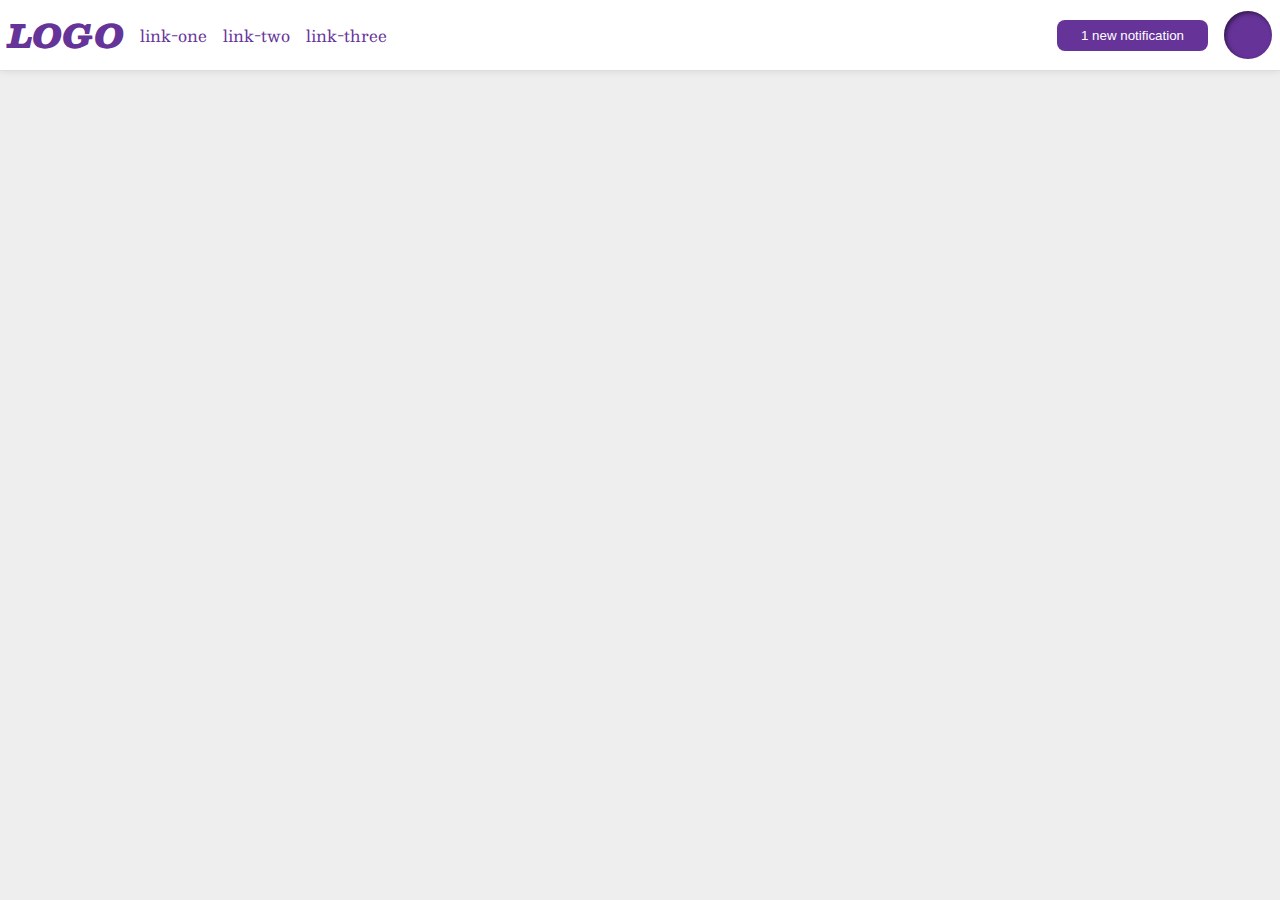
<file: foundations/flex/03-flex-header-2/index.html>
<!DOCTYPE html>
<html lang="en">
  <head>
    <meta charset="UTF-8">
    <meta http-equiv="X-UA-Compatible" content="IE=edge">
    <meta name="viewport" content="width=device-width, initial-scale=1.0">
    <title>Flex Header 2</title>
    <link rel="stylesheet" href="style.css">
  </head>
  <body>
    <div class="header">
      <div class="left">
      <div class="logo">
        LOGO
      </div>
      <ul class="links">
        <li><a href="https://google.com">link-one</a></li>
        <li><a href="https://google.com">link-two</a></li>
        <li><a href="https://google.com">link-three</a></li>
      </ul>
      </div>
      <div class="right">
      <button class="notifications">
        1 new notification
      </button>
      <div class="profile-image"></div>
      </div>
    </div>
  </body>
</html>
</file>
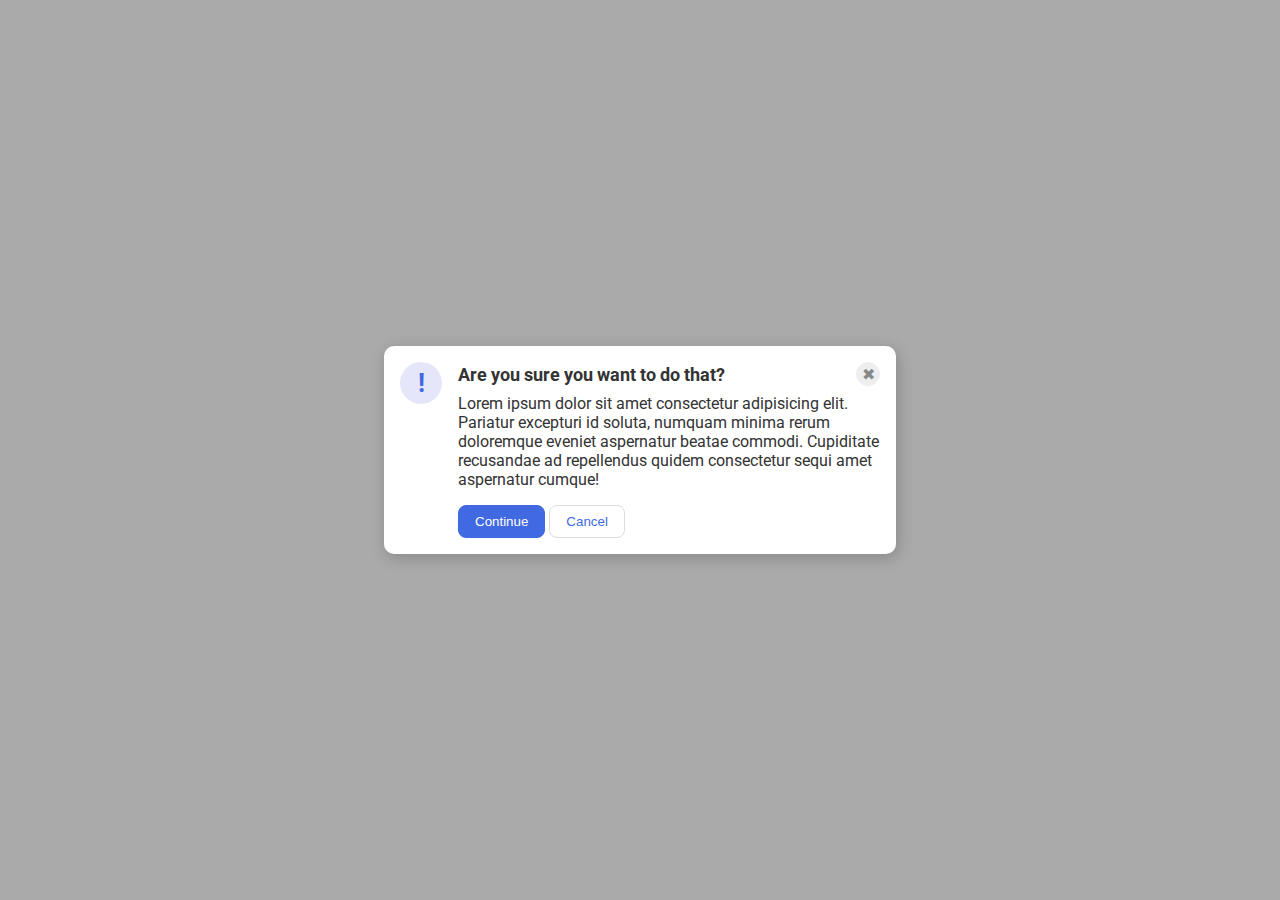
<file: foundations/flex/05-flex-modal/index.html>
<!DOCTYPE html>
<html lang="en">
  <head>
    <meta charset="UTF-8">
    <meta http-equiv="X-UA-Compatible" content="IE=edge">
    <meta name="viewport" content="width=device-width, initial-scale=1.0">
    <link rel="stylesheet" href="style.css">
    <title>Modal</title>
  </head>
  <body>
    <div class="modal">
      <div class="icon">!</div>
      <div class="container">
      <div class="header">Are you sure you want to do that?
      <button class="close-button">✖</button>
      </div>
      <div class="text">Lorem ipsum dolor sit amet consectetur adipisicing elit. Pariatur excepturi id soluta, numquam minima rerum doloremque eveniet aspernatur beatae commodi. Cupiditate recusandae ad repellendus quidem consectetur sequi amet aspernatur cumque!</div>
      <button class="continue">Continue</button>
      <button class="cancel">Cancel</button>
      </div>
    </div>
  </body>
</html>
</file>
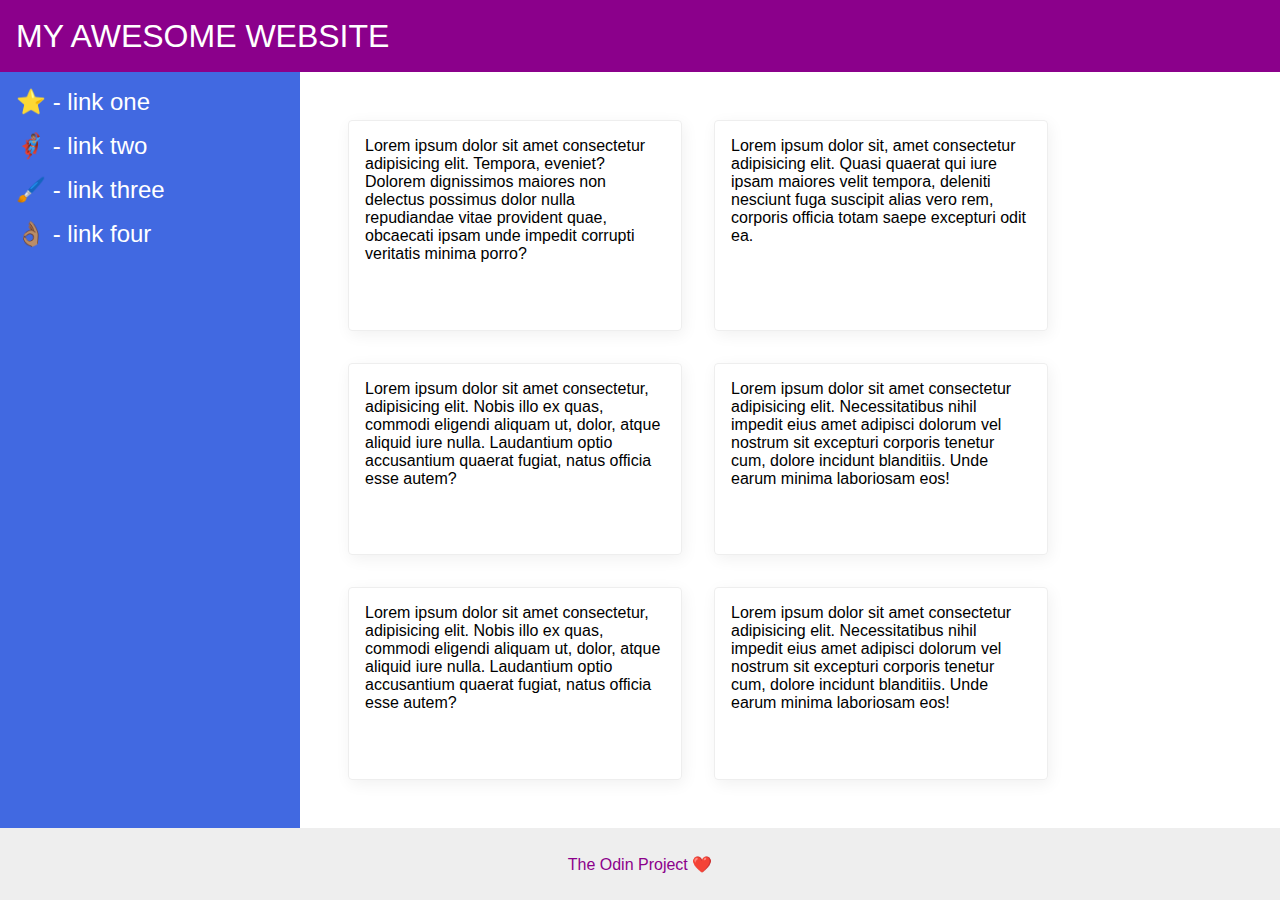
<file: foundations/flex/07-flex-layout-2/index.html>
<!DOCTYPE html>
<html lang="en">
  <head>
    <meta charset="UTF-8">
    <meta http-equiv="X-UA-Compatible" content="IE=edge">
    <meta name="viewport" content="width=device-width, initial-scale=1.0">
    <title>The Holy Grail</title>
    <link rel="stylesheet" href="style.css">
  </head>
  <body>
    <div class="header">
      MY AWESOME WEBSITE
    </div>
    
    <div class="body">
    <div class="sidebar">
      <ul>
        <li><a href="#">⭐ - link one</a></li>
        <li><a href="#">🦸🏽‍♂️ - link two</a></li>
        <li><a href="#">🖌️ - link three</a></li>
        <li><a href="#">👌🏽 - link four</a></li>
      </ul>
    </div>
	<div class="container">
    <div class="card">Lorem ipsum dolor sit amet consectetur adipisicing elit. Tempora, eveniet? Dolorem dignissimos maiores non delectus possimus dolor nulla repudiandae vitae provident quae, obcaecati ipsam unde impedit corrupti veritatis minima porro?</div>
    <div class="card">Lorem ipsum dolor sit, amet consectetur adipisicing elit. Quasi quaerat qui iure ipsam maiores velit tempora, deleniti nesciunt fuga suscipit alias vero rem, corporis officia totam saepe excepturi odit ea.</div>
    <div class="card">Lorem ipsum dolor sit amet consectetur, adipisicing elit. Nobis illo ex quas, commodi eligendi aliquam ut, dolor, atque aliquid iure nulla. Laudantium optio accusantium quaerat fugiat, natus officia esse autem?</div>
    <div class="card">Lorem ipsum dolor sit amet consectetur adipisicing elit. Necessitatibus nihil impedit eius amet adipisci dolorum vel nostrum sit excepturi corporis tenetur cum, dolore incidunt blanditiis. Unde earum minima laboriosam eos!</div>
    <div class="card">Lorem ipsum dolor sit amet consectetur, adipisicing elit. Nobis illo ex quas, commodi eligendi aliquam ut, dolor, atque aliquid iure nulla. Laudantium optio accusantium quaerat fugiat, natus officia esse autem?</div>
    <div class="card">Lorem ipsum dolor sit amet consectetur adipisicing elit. Necessitatibus nihil impedit eius amet adipisci dolorum vel nostrum sit excepturi corporis tenetur cum, dolore incidunt blanditiis. Unde earum minima laboriosam eos!</div>
 	</div>   
     </div>
    <div class="footer">
      The Odin Project ❤️
    </div>
  </body>
</html>
</file>
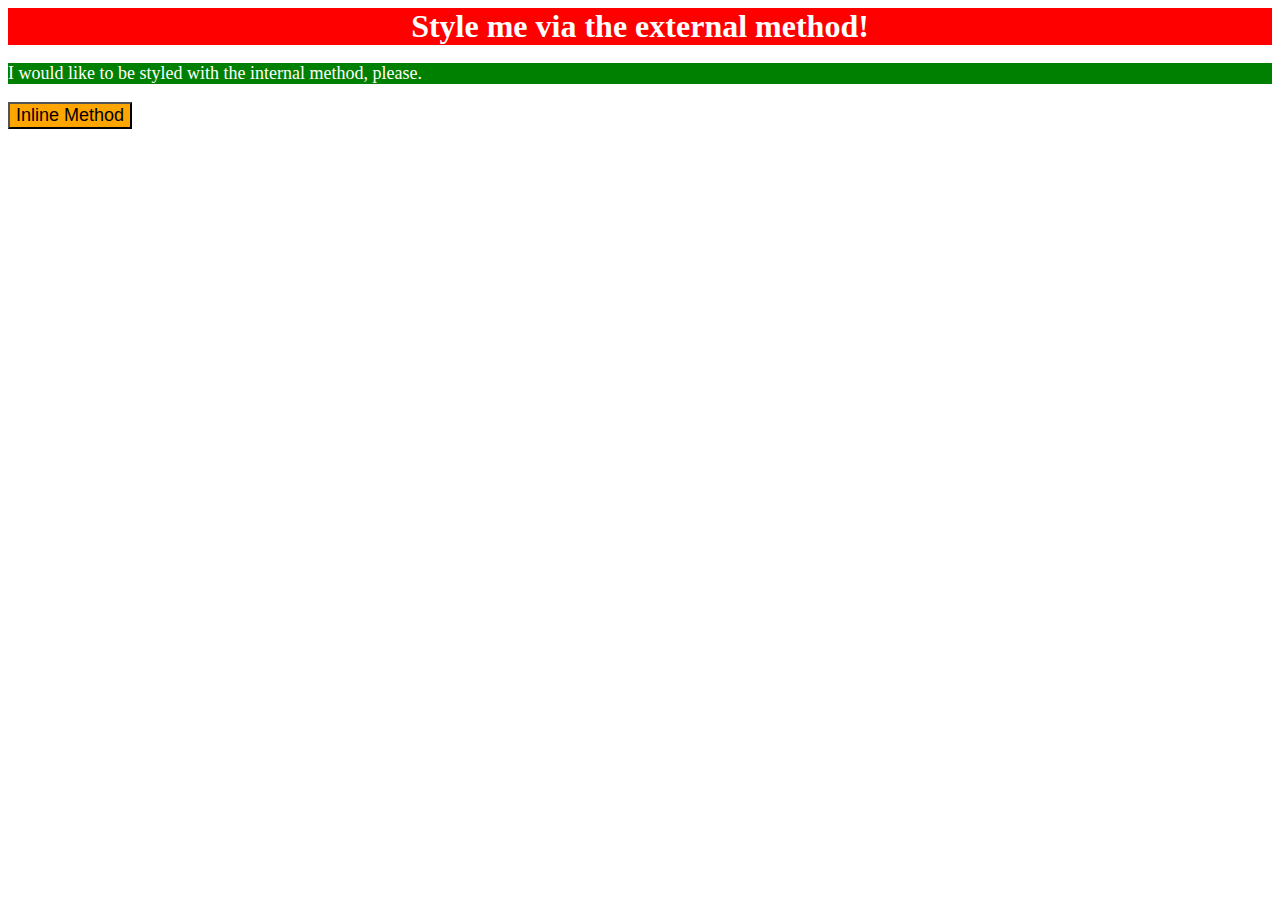
<file: foundations/intro-to-css/01-css-methods/index.html>
<!DOCTYPE html>
<html lang="en">
  <head>
    <meta charset="UTF-8">
    <meta http-equiv="X-UA-Compatible" content="IE=edge">
    <meta name="viewport" content="width=device-width, initial-scale=1.0">
    <link rel="stylesheet" href="./mycss/style.css">
<style>
	p {
		color: white;
		background-color: green;
		font-size: 18px;
	}
</style>
    <title>Methods for Adding CSS</title>
  </head>
  <body>
    <div>Style me via the external method!</div>
    <p>I would like to be styled with the internal method, please.</p>
    <button style="background-color: orange; font-size: 18px;">Inline Method</button>
  </body>
</html>
</file>
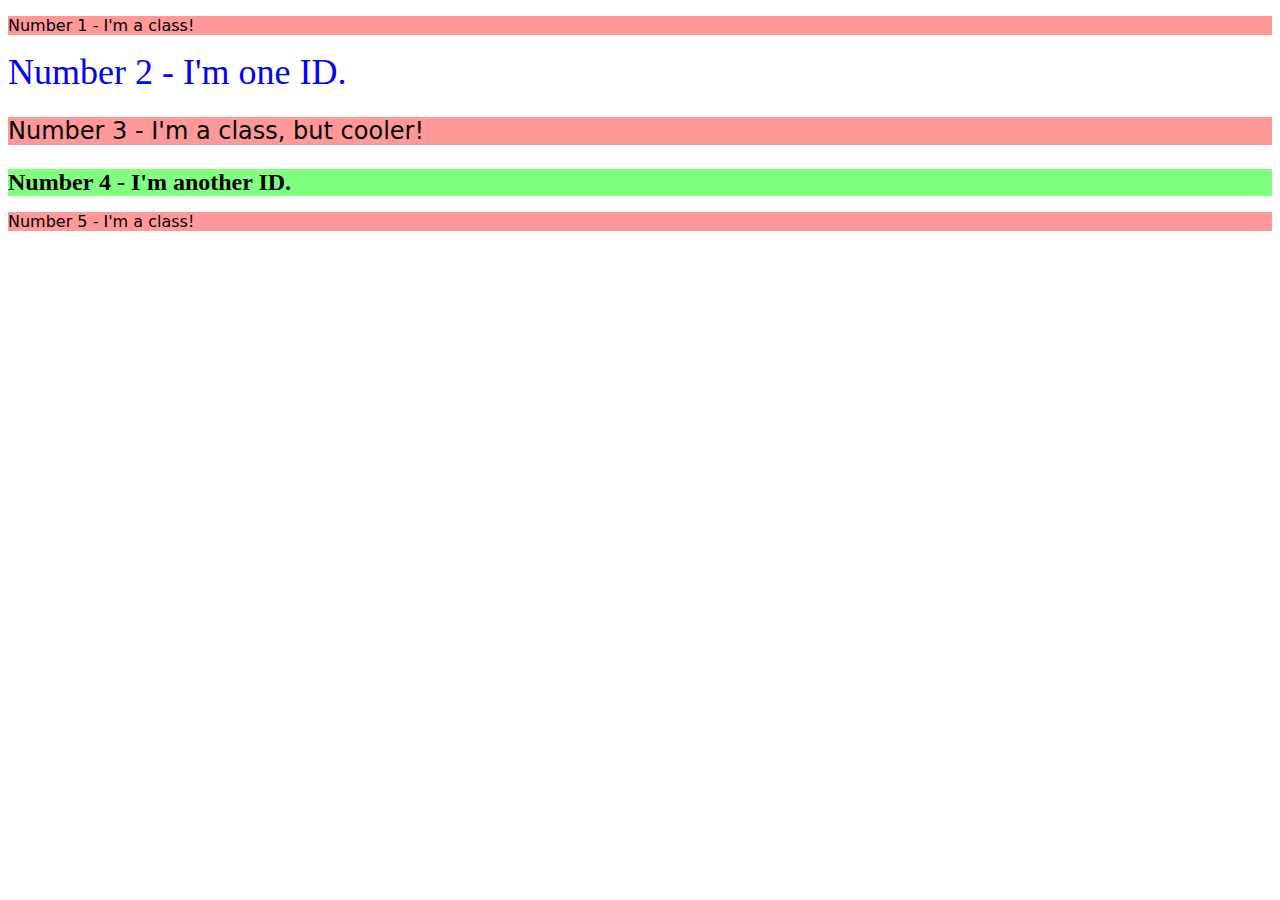
<file: foundations/intro-to-css/02-class-id-selectors/index.html>
<!DOCTYPE html>
<html lang="en">
  <head>
    <meta charset="UTF-8">
    <meta http-equiv="X-UA-Compatible" content="IE=edge">
    <meta name="viewport" content="width=device-width, initial-scale=1.0">
    <title>Class and ID Selectors</title>
    <link rel="stylesheet" href="style.css">
  </head>
  <body>
    <p class="odd">Number 1 - I'm a class!</p>
    <div id="second">Number 2 - I'm one ID.</div>
    <p class="odd alter-font" >Number 3 - I'm a class, but cooler!</p>
    <div id="fourth" class="alter-font">Number 4 - I'm another ID.</div>
    <p class="odd">Number 5 - I'm a class!</p>
  </body>
</html>
</file>
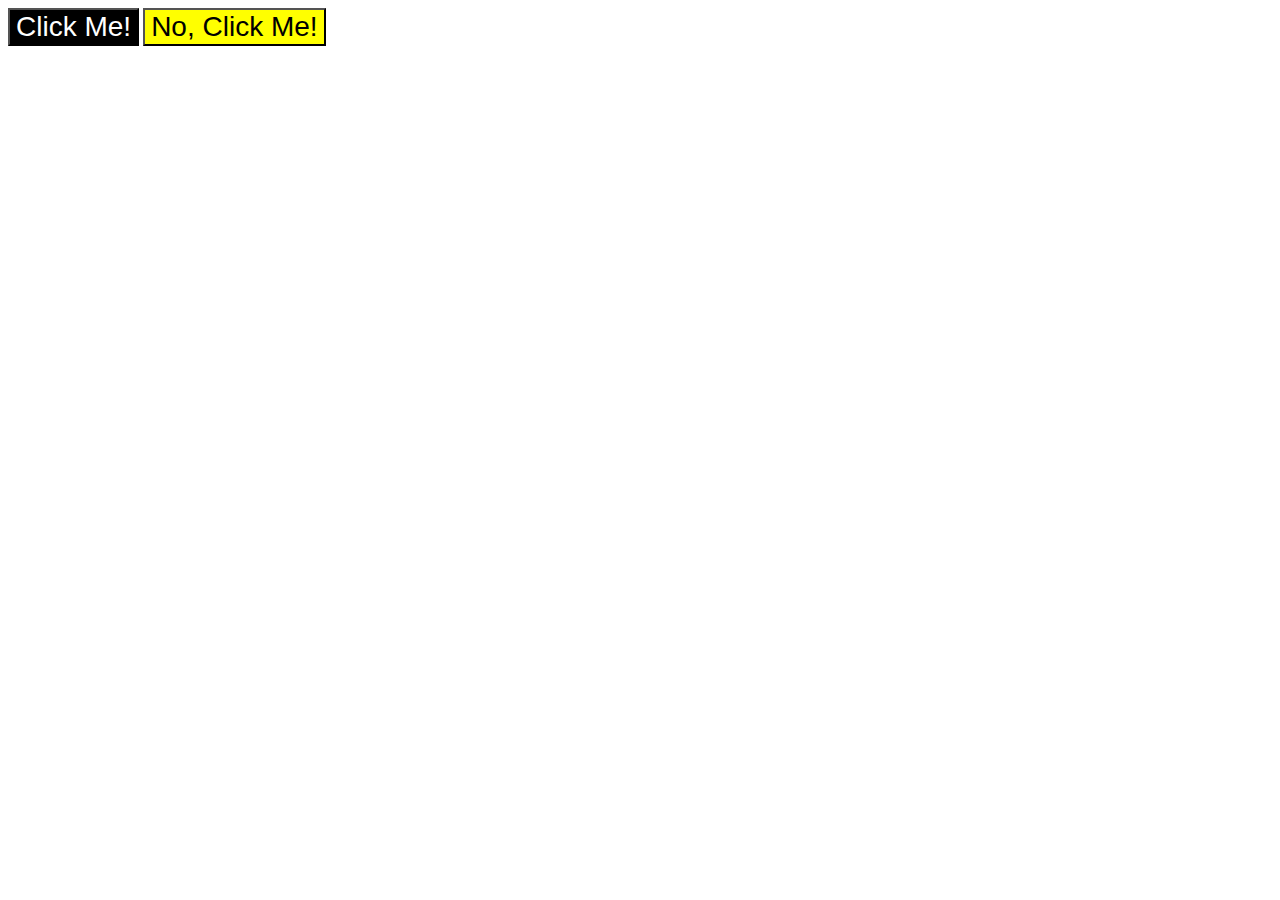
<file: foundations/intro-to-css/03-grouping-selectors/index.html>
<!DOCTYPE html>
<html lang="en">
  <head>
    <meta charset="UTF-8">
    <meta http-equiv="X-UA-Compatible" content="IE=edge">
    <meta name="viewport" content="width=device-width, initial-scale=1.0">
    <title>Grouping Selectors</title>
    <link rel="stylesheet" href="style.css">
  </head>
  <body>
    <button class="first_button_element">Click Me!</button>
    <button class="second_button_element">No, Click Me!</button>
  </body>
</html>
</file>
<file: foundations/flex/03-flex-header-2/style.css>
/* this is some magical font-importing.  
you'll learn about it later. */
@import url('https://fonts.googleapis.com/css2?family=Besley:ital,wght@0,400;1,900&display=swap');

body {
  margin: 0;
  background: #eee;
  font-family: Besley, serif;
}

.header {
  background: white;
  border-bottom: 1px solid #ddd;
  justify-content: space-between;
  box-shadow: 0 0 8px rgba(0,0,0,.1);
  align-items: center;
  display: flex;
  padding: 8px;
}

.profile-image {
  background: rebeccapurple;
  box-shadow: inset 2px 2px 4px rgba(0,0,0,.5);
  border-radius: 50%;
  width: 48px;
  height: 48px;
}

.logo {
  color: rebeccapurple;
  font-size: 32px;
  font-weight: 900;
  font-style: italic;
}

button {
  border: none;
  border-radius: 8px;
  background: rebeccapurple;
  color: white;
  padding: 8px 24px;
}

a {
  /* this removes the line under our links */
  text-decoration: none;
  color: rebeccapurple;
}

ul {
  list-style-type: none;
  display: flex;
  gap: 16px;
  margin: 0;
  padding: 0;
}

.left, .right {
	display: flex;
	align-items: center;
	gap: 16px;
}
</file>
<file: foundations/flex/05-flex-modal/style.css>
@import url('https://fonts.googleapis.com/css2?family=Roboto:wght@400;700&display=swap');

html, body {
  height: 100%;
}

body {
  font-family: Roboto, sans-serif;
  margin: 0;
  background: #aaa;
  color: #333;
  /* I'll give you this one for free lol */
  display: flex;
  align-items: center;
  justify-content: center;
}

.modal {
  background: white;
  width: 480px;
  border-radius: 10px;
  box-shadow: 2px 4px 16px rgba(0,0,0,.2);
}

.icon {
  color: royalblue;
  font-size: 26px;
  font-weight: 700;
  background: lavender;
  width: 42px;
  height: 42px;
  border-radius: 50%;
  display: flex;
  align-items: center;
  justify-content: center;
}

.close-button {
  background: #eee;
  border-radius: 50%;
  color: #888;
  font-weight: 400;
  font-size: 16px;
  height: 24px;
  width: 24px;
  display: flex;
  align-items: center;
  justify-content: center;
  border: 1px solid #eee;
  padding: 0;
}

button {
  cursor: pointer;
  padding: 8px 16px;
  border-radius: 8px;
}

button.continue {
  background: royalblue;
  border: 1px solid royalblue;
  color: white;
}

button.cancel {
  background: white;
  border: 1px solid #ddd;
  color: royalblue;
}
.text {
	margin-bottom: 16px;
}
.header {
	display: flex;
	align-items: center;
	justify-content: space-between;
	font-weight: 700;
	font-size: 18px;
	margin-bottom: 8px;
}
.icon {
	flex-shrink: 0;
}
.modal {
	display: flex;
	gap: 16px;
	padding: 16px;
}
</file>
<file: foundations/flex/07-flex-layout-2/style.css>
body {
	display:flex;
	flex-direction:column;
  font-family: -apple-system, BlinkMacSystemFont, 'Segoe UI', Roboto, Oxygen, Ubuntu, Cantarell, 'Open Sans', 'Helvetica Neue', sans-serif;
  margin: 0;
  min-height: 100vh;
}

.header {
	display:flex;
	align-items:center;
	padding:0 16px;
	font-size:32px;
	font-weight:900px;
  height: 72px;
  background: darkmagenta;
  color: white;
}

.footer {
  height: 72px;
  background: #eee;
  color: darkmagenta;
  display:flex;
  align-items:center;
  justify-content:center;
}

.sidebar {
  width: 300px;
  flex-shrink:0;
  padding:16px;
  background: royalblue;
  box-sizing: border-box;
}

.card {
  border: 1px solid #eee;
  box-shadow: 2px 4px 16px rgba(0,0,0,.06);
  border-radius: 4px;
	padding:16px;
	width:300px;
}
.body {
	display:flex;
	flex:1;
}
ul {
	list-style-type:none;
	margin:0;
	padding:0;
}
li {
	margin-bottom:16px;
}
a {
	color:white;
	text-decoration:none;
	font-size:24px;
}
.container {
	padding:48px;
	display:flex;
	flex-wrap:wrap;
	gap:32px;
}
</file>
<file: foundations/intro-to-css/01-css-methods/mycss/style.css>
div {
	color: white;
	background-color: red;
	font-size: 32px;
	text-align: center;
	font-weight: bold;
}
</file>
<file: foundations/intro-to-css/02-class-id-selectors/style.css>
/* Add CSS Styling */
.odd {
	font-family: Verdana, "DejaVu Sans", sans-serif;
	background-color: hsl(0,100%,80%);
}
.alter-font {
	font-size: 24px;
}
#second {
	color: hsl(240,100%,50%);
	font-size: 36px;
}
#fourth {
	background-color: hsl(120,100%,75%);
	font-weight: bold;
}
</file>
<file: foundations/intro-to-css/03-grouping-selectors/style.css>
/* Add CSS Styling */
.first_button_element, .second_button_element {
	font-size: 28px;
	font-family: Helvetica, "Times New Roman", sans-serif;
}
.first_button_element {
	color: white;
	background-color: black;
}
.second_button_element {
	background-color: yellow;
}
</file>
